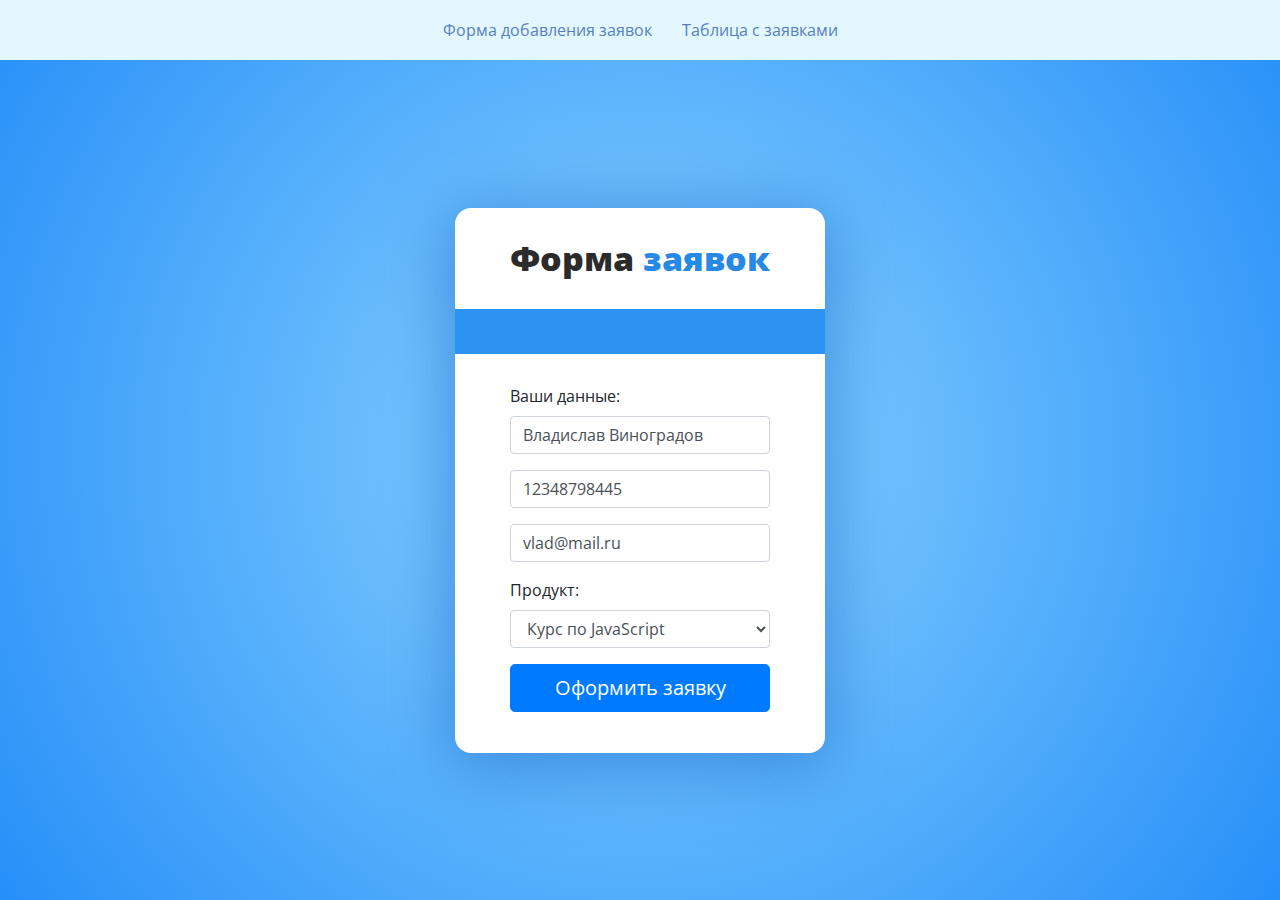
<file: index.html>
<!DOCTYPE html>
<html lang="ru">

<head>
	<meta charset="UTF-8">
	<title>01 - Форма</title>
	<link rel="stylesheet" href="css/bootstrap.min.css" />
	<link rel="stylesheet" href="css/main.css">
	<link href="https://fonts.googleapis.com/css?family=Open+Sans:400,600,700,800&amp;subset=cyrillic-ext" rel="stylesheet">
</head>

<body class="with-nav radial-bg flex-center">

	<!-- Навигация по проекту -->
	<nav class="project-nav">
		<div class="project-nav__links-wrapper">
			<a href="index.html">Форма добавления заявок</a>
			<a href="table.html">Таблица с заявками</a>
		</div>
	</nav>

	<!-- white-plate -->
	<div class="white-plate white-plate--payment">
		<div class="container-fluid">

			<!-- header -->
			<div class="white-plate__header text-center">
				<p class="white-plate__logo">
					<span>Форма</span> заявок
				</p>
			</div>
			<!-- // header -->

			<div class="white-plate__line-between white-plate__line-between--main"></div>

			<form id="form" method="POST" action="">
				<label>Ваши данные:</label>
				<div class="form-group">
					<input id="name" type="text" name="name" autocomplete="on" class="form-control" placeholder="Имя и Фамилия" required>
				</div>
				<div class="form-group">
					<input id="phone" type="text" name="phone" autocomplete="on" class="form-control" placeholder="Телефон">
				</div>
				<div class="form-group">
					<input id="email" type="email" name="email" autocomplete="on" class="form-control" placeholder="Email" required>
				</div>
				<div class="form-group">
					<label for="product">Продукт:</label>
					<!-- <select id="product" name="product" class="form-control" id="exampleFormControlSelect1"> -->
					<select id="product" name="product" class="form-control">
						<option value="course-html">Курс по верстке</option>
						<option value="course-js">Курс по JavaScript</option>
						<option value="course-vue">Курс по VUE JS</option>
						<option value="course-php">Курс по PHP</option>
						<option value="course-wordpress">Курс по WordPress</option>
					</select>
				</div>
				<div class="form-group">
					<button type="submit" class="btn btn-lg btn-primary btn-block">Оформить заявку</button>
				</div>
			</form>

		</div>
	</div>
	<!-- // white-plate -->

	<!-- Модель -->
	<script src="./js/model.js" type="module"></script>

	<!-- Форма -->
	<script src="./js/form/form.test-data.js" type="module"></script>
	<script src="./js/form/form.view.js" type="module"></script>
	<script src="./js/form/form.controller.js" type="module" ></script>

</body>
</html>
</file>
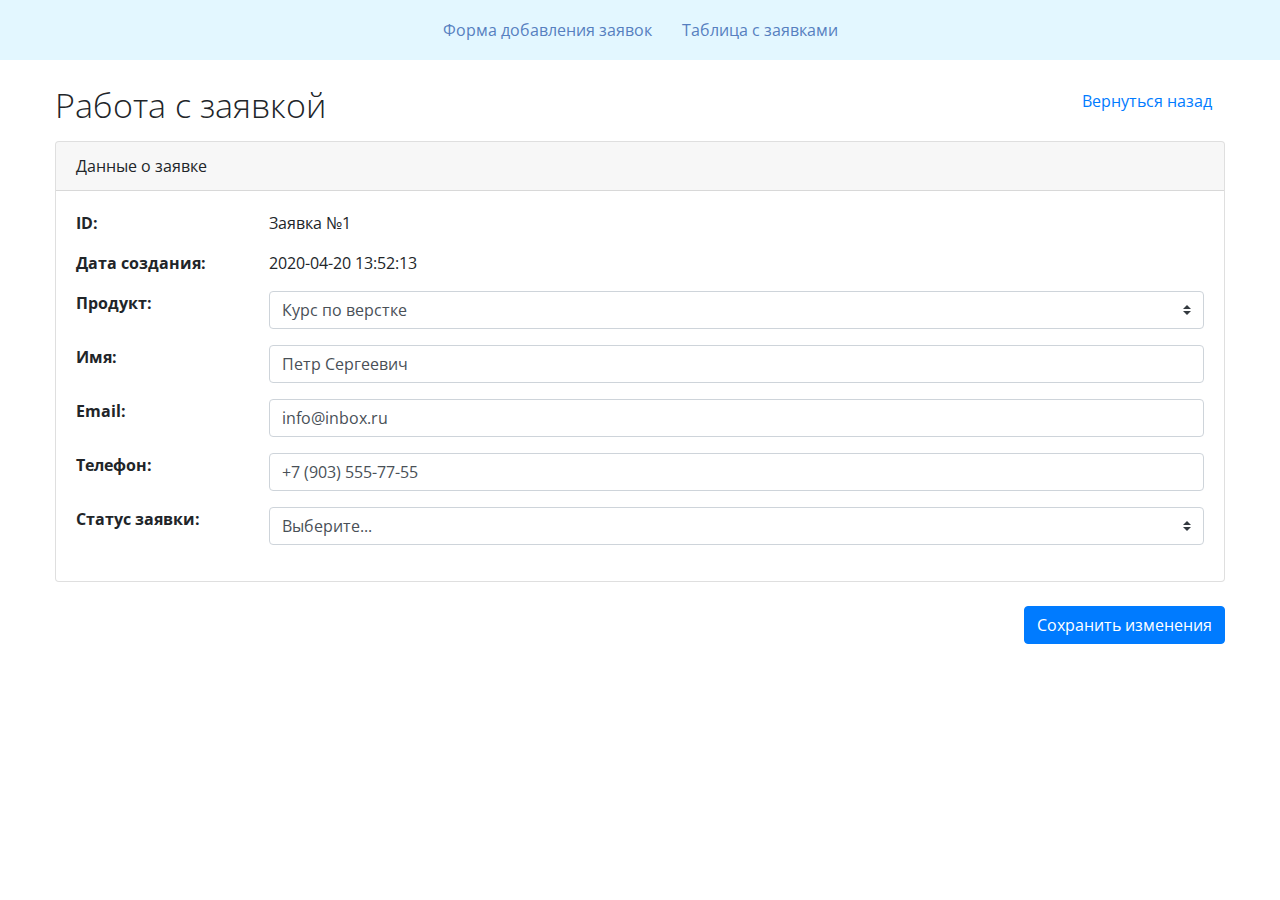
<file: edit.html>
<!DOCTYPE html>
<html lang="ru">
	<head>
		<meta charset="UTF-8" />
		<title>03 - Редактировать заявку</title>
		<link rel="stylesheet" href="css/bootstrap.min.css" />
		<link rel="stylesheet" href="css/main.css" />

		<link
			href="https://fonts.googleapis.com/css?family=Open+Sans:300,400,600,700,800&amp;subset=cyrillic-ext"
			rel="stylesheet"
		/>
		<link
			href="https://fonts.googleapis.com/css?family=Montserrat:400,700&display=swap&subset=cyrillic-ext"
			rel="stylesheet"
		/>
	</head>

	<body class="with-nav">
		<!-- Навигация по проекту -->
		<nav class="project-nav">
			<div class="project-nav__links-wrapper">
				<a href="index.html">Форма добавления заявок</a>
				<a href="table.html">Таблица с заявками</a>
			</div>
		</nav>

		<!-- main-wrapper -->
		<div class="form-wrapper">
			<div class="container-fluid">
				<!-- row -->
				<div class="row justify-content-between align-items-center">
					<div class="col">
						<div class="admin-heading-1">Работа с заявкой</div>
					</div>
					<div class="col text-right">
						<a href="index.html" class="btn btn-link">Вернуться назад</a>
					</div>
				</div>
				<!-- // row -->
				<!-- row -->
				<div class="row">
					<!-- col -->
					<div class="col">
						<form id="form">
							<!-- card -->
							<div class="card mb-4">
								<div class="card-header">Данные о заявке</div>
								<div class="card-body">
									<div class="row mb-3">
										<div class="col-md-2">
											<strong>ID:</strong>
										</div>
										<div class="col">Заявка №<span id="number">1</span></div>
										<input name="id" type="hidden" id="id">
									</div>

									<div class="row mb-3">
										<div class="col-md-2">
											<strong>Дата создания:</strong>
										</div>
										<div class="col" id="date">2020-04-20 13:52:13</div>
									</div>

									<div class="row mb-3">
										<div class="col-md-2">
											<strong>Продукт:</strong>
										</div>
										<div class="col">
											<select id="product" name="product" class="custom-select" >
												<option value="course-html">Курс по верстке</option>
												<option value="course-js">
													Курс по JavaScript
												</option>
												<option value="course-vue">Курс по VUE JS</option>
												<option value="course-php">Курс по PHP</option>
												<option value="course-wordpress">
													Курс по WordPress
												</option>
											</select>
										</div>
									</div>

									<div class="row mb-3">
										<div class="col-md-2">
											<strong>Имя:</strong>
										</div>
										<div class="col">
											<input
												type="text"
												class="form-control"
												value="Петр Сергеевич"
												id="name"
												name="name"
											/>
										</div>
									</div>

									<div class="row mb-3">
										<div class="col-md-2">
											<strong>Email:</strong>
										</div>
										<div class="col">
											<input
												type="text"
												class="form-control"
												value="info@inbox.ru"
												id="email"
												name="email"
												/>
										</div>
									</div>

									<div class="row mb-3">
										<div class="col-md-2">
											<strong>Телефон:</strong>
										</div>
										<div class="col">
											<input
												type="text"
												class="form-control"
												value="+7 (903) 555-77-55"
												id="phone"
												name="phone"
												/>
										</div>
									</div>

									<div class="row mb-3">
										<div class="col-md-2">
											<strong>Статус заявки:</strong>
										</div>
										<div class="col">
											<select class="custom-select" id="status" name="status">
												<option selected="">Выберите...</option>
												<option value="new">Новая</option>
												<option value="inwork">В работе</option>
												<option value="complete">Завершена</option>
											</select>
										</div>
									</div>
								</div>
							</div>
							<!-- //card -->
							<div class="row justify-content-between">
								<div class="col text-right">
									<button type="submit" class="btn btn-primary">Сохранить изменения</button>
								</div>
							</div>
						</form>
					</div>
					<!-- //col -->
				</div>
				<!-- //row -->
			</div>
		</div>
		<!-- // main-wrapper -->

		<!-- Модель -->
		<script src="./js/model.js" type="module"></script>

		<!-- Редактирование -->
		<script src="./js/edit/edit.view.js" type="module"></script>
		<script src="./js/edit/edit.controller.js" type="module"></script>

	</body>
</html>
</file>
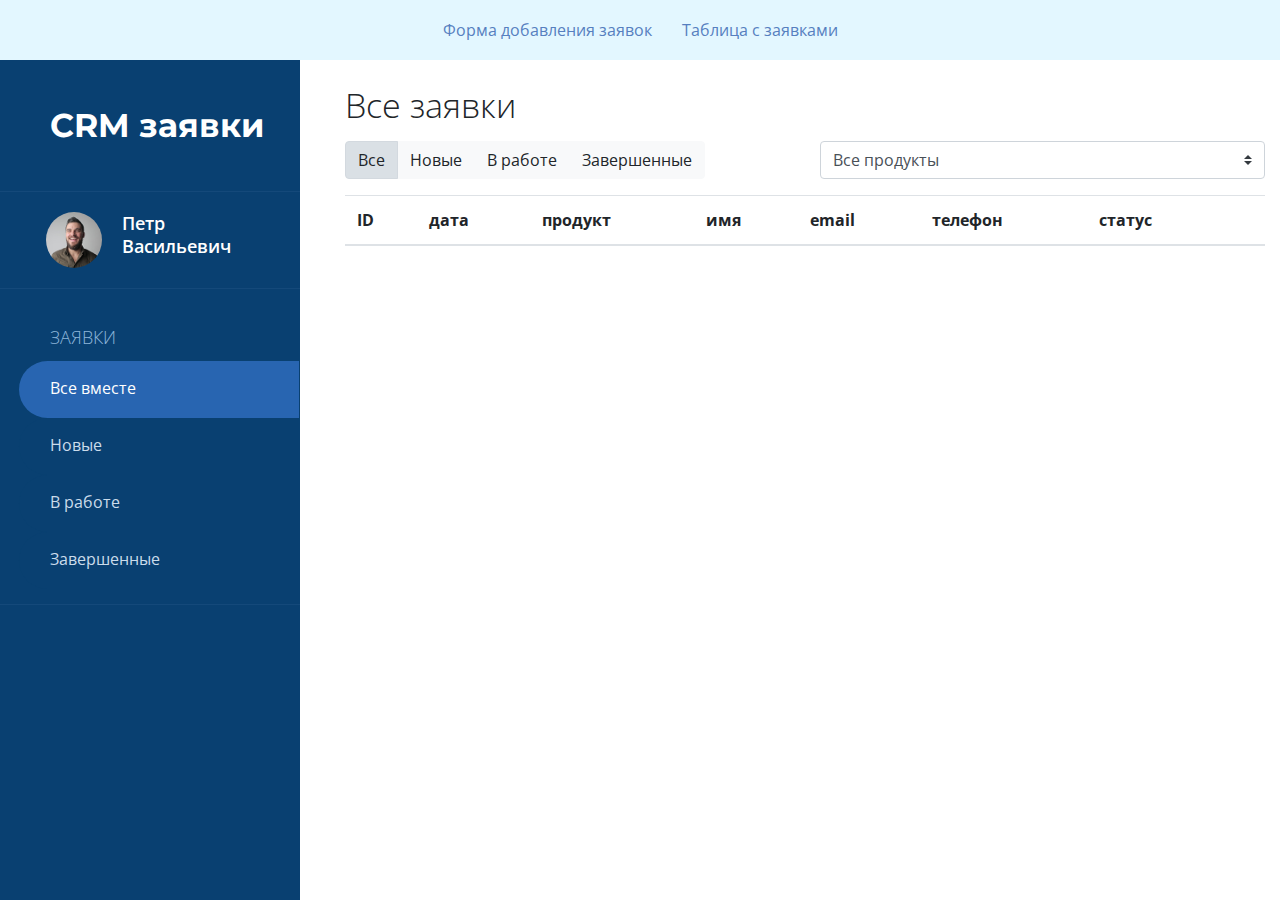
<file: table.html>
<!DOCTYPE html>
<html lang="ru">
	<head>
		<meta charset="UTF-8" />
		<title>02 - Таблица с заявками</title>
		<link rel="stylesheet" href="css/bootstrap.min.css" />
		<link rel="stylesheet" href="css/main.css" />
		<link
			href="https://fonts.googleapis.com/css?family=Open+Sans:300,400,600,700,800&amp;subset=cyrillic-ext"
			rel="stylesheet"
		/>
		<link
			href="https://fonts.googleapis.com/css?family=Montserrat:400,700&display=swap&subset=cyrillic-ext"
			rel="stylesheet"
		/>
	</head>

	<body class="with-nav body--dashboard">
		<!-- Навигация по проекту -->
		<nav class="project-nav">
			<div class="project-nav__links-wrapper">
				<a href="index.html">Форма добавления заявок</a>
				<a href="table.html">Таблица с заявками</a>
			</div>
		</nav>

		<!-- left-panel -->
		<div class="left-panel blue-skin">
			<!-- Logo -->
			<div class="left-panel__logo">
				<div class="left-panel__logo-title">CRM заявки</div>
			</div>
			<!-- // Logo -->
			<!-- User -->
			<div class="left-panel__user clearfix">
				<div class="left-panel__user-photo">
					<img src="img/avatars/avatar-128.jpg" alt="Avatar" />
				</div>
				<div class="left-panel__user-name">Петр <br />Васильевич</div>
			</div>
			<!-- // User -->
			<!-- Navigation 1 -->
			<div class="left-panel__navigation">
				<div class="left-panel__navigation-title">Заявки</div>
				<ul>
					<li><a data-value="all" data-role="left-status" href="#" class="active">Все вместе</a></li>
					<li><a data-value="new" data-role="left-status" href="#" >Новые<div class="badge" id="badge-new">12</div></a></li>
					<li><a data-value="inwork" data-role="left-status" href="#">В работе</a></li>
					<li><a data-value="complete" data-role="left-status" href="#">Завершенные</a></li>
				</ul>
			</div>
			<!-- // Navigation 1 -->

		</div>
		<!-- // left-panel -->

		<!-- main-wrapper -->
		<div class="main-wrapper">
			<div class="container-fluid">
				<div class="admin-heading-1">Все заявки</div>

				<form action="">
					<!-- <div class="form-row"> -->
					<div class="row mb-3 justify-content-start">
						<!-- Col -->
						<div class="col">
							<div id="topStatusBar" class="btn-group" role="group" aria-label="...">
								<a href="#" class="btn btn-light" data-value="all">Все</a>
								<a href="#" class="btn btn-light" data-value="new">Новые</a>
								<a href="#" class="btn btn-light" data-value="inwork">В работе</a>
								<a href="#" class="btn btn-light" data-value="complete">Завершенные</a>
							</div>
						</div>
						<!-- // Col -->
						<!-- Col -->
						<div class="col">
							<select class="custom-select" id="productSelect">
								<option value="all" selected>Все продукты</option>
								<option value="course-html">Курс по верстке</option>
								<option value="course-js">Курс по JavaScript</option>
								<option value="course-vue">Курс по VUE JS</option>
								<option value="course-php">Курс по PHP</option>
								<option value="course-wordpress">Курс по WordPress</option>
							</select>
						</div>
						<!-- // Col -->
					</div>
				</form>

				<table class="table fs-14">
					<thead>
						<tr>
							<th>ID</th>
							<th>дата</th>
							<th>продукт</th>
							<th>имя</th>
							<th>email</th>
							<th>телефон</th>
							<th>статус</th>
							<th></th>
						</tr>
					</thead>
					<tbody id="tbody">
						<!-- <tr>
					
						</tr> -->
					</tbody>
				</table>
			</div>
		</div>
		<!-- // main-wrapper -->

		<!-- Модель -->
		<script src="./js/model.js" type="module"></script>

		<!-- Таблица -->
		<script src="./js/table/table.view.js" type="module"></script>
		<script src="./js/table/table.controller.js" type="module"></script>

	</body>
</html>
</file>
<file: css/main.css>
* {
	box-sizing: border-box;
}
html {
	height: 100%;
}
body {
	height: 100%;
	margin: 0;
	padding: 0;
	background: #fff;
	font-family: 'Open Sans', sans-serif;
}
.radial-bg {
	background: #2d77bb;
	background: radial-gradient(circle, #8dd5ff 0%, #268ff8 100%);
}
.flex-center {
	display: -webkit-box;
	display: flex;
	-webkit-box-align: center;
	align-items: center;
	-webkit-box-pack: center;
	justify-content: center;
}
.white-plate {
	background-color: #fff;
	border-radius: 16px;
	max-width: 1200px;
	margin-left: auto;
	margin-right: auto;
	padding-left: 40px;
	padding-right: 40px;
	padding-bottom: 55px;
	box-shadow: 0px 10px 62px 10px #133b9a;
}
.white-plate.white-plate--payment {
	max-width: 400px;
	padding-bottom: 25px;
	box-shadow: 0px 10px 62px 10px rgba(47, 128, 214, 0.71);
}
.white-plate__header {
	padding-top: 25px;
	padding-bottom: 25px;
}
.white-plate__logo {
	font-weight: 800;
	font-size: 34px;
	color: #2789e6;
	transition: 0.2s ease-in;
	margin: 0;
}
.white-plate__logo span {
	color: #2b2b2b;
}
@media (max-width: 576px) {
	.white-plate__logo {
		display: block;
		text-align: center;
	}
}
.white-plate__line-between {
	background-color: #2d93f0;
	height: 60px;
	margin-left: -55px;
	margin-right: -55px;
	margin-bottom: 40px;
}
.white-plate__line-between--main {
	background-color: #2d93f0;
	height: 45px;
	margin-bottom: 30px;
}
.body--dashboard {
	padding-left: 330px;
}
.left-panel {
	background-color: #094071;
	width: 300px;
	height: 100%;
	left: 0;
	top: 0;
	bottom: 0;
	color: #fff;
	position: fixed;
	z-index: 1;
}
.left-panel__logo {
	padding-top: 41px;
	padding-left: 50px;
	padding-bottom: 40px;
	border-bottom: 1px solid #14497a;
}
.left-panel__logo-title {
	font-family: 'Montserrat', sans-serif;
	color: #fff;
	font-size: 33px;
	font-weight: 700;
}
.left-panel__logo-subtitle {
	color: #8aacce;
	font-size: 14px;
	font-weight: 400;
	text-transform: uppercase;
}
.left-panel__user {
	padding-left: 46px;
	padding-right: 30px;
	padding-top: 20px;
	padding-bottom: 20px;
	border-bottom: 1px solid #14497a;
}
.left-panel__user-photo {
	width: 56px;
	height: 56px;
	border-radius: 80px;
	float: left;
	overflow: hidden;
}
.left-panel__user-photo img {
	max-width: 100%;
	height: auto;
}
.left-panel__user-name {
	font-size: 18px;
	line-height: 1.3;
	font-weight: 600;
	margin-left: 76px;
}
.left-panel__navigation {
	color: #cbdceb;
	font-size: 16px;
	padding-left: 50px;
	padding-top: 35px;
	padding-bottom: 15px;
	border-bottom: 1px solid #14497a;
}
.left-panel__navigation--no-line {
	border-bottom: none;
}
.left-panel__navigation-title {
	font-size: 18px;
	color: #8eb6da;
	font-weight: 200;
	margin-bottom: 10px;
	text-transform: uppercase;
}
.left-panel__navigation ul {
	margin: 0;
	padding: 0;
	list-style-type: none;
}
.left-panel__navigation ul li {
	margin: 0;
	padding: 0;
	margin-bottom: 0px;
}
.left-panel__navigation a {
	color: #cbdceb;
	display: block;
	width: 280px;
	position: relative;
	z-index: 2;
	transition: 250ms all ease-in;
	margin-left: -31px;
	padding-left: 31px;
	padding-top: 15px;
	padding-bottom: 18px;
	background-color: #094071;
	border-radius: 80px 0px 0px 80px;
	transition: 100ms all ease-out;
}
.left-panel__navigation a:hover,
.left-panel__navigation a.active {
	text-decoration: none;
	background-color: #2865b1;
	color: #fff;
}
.left-panel__navigation .badge {
	background-color: #2865b1;
	color: #fff;
	border-radius: 32px;
	padding: 6px 10px 5px;
	line-height: 1;
	font-size: 14px;
}
.left-panel__navigation .badge:first-child {
	margin-left: 5px;
}
.main-wrapper {
	margin-left: 0px;
	padding-top: 0px;
	padding-bottom: 20px;
}
.form-wrapper {
	max-width: 1200px;
	margin-left: auto;
	margin-right: auto;
}
.admin-heading-1 {
	font-size: 34px;
	font-weight: 200;
	margin: 20px 0 10px;
}
.badge {
	padding: 6px 10px 5px;
	font-size: 14px;
}
.mt-0 {
	margin-top: 0;
}
.mt-5 {
	margin-top: 5px;
}
.mt-10 {
	margin-top: 10px;
}
.mt-15 {
	margin-top: 15px;
}
.mt-20 {
	margin-top: 20px;
}
.mt-25 {
	margin-top: 25px;
}
.mt-30 {
	margin-top: 30px !important;
}
.mt-35 {
	margin-top: 35px;
}
.mt-40 {
	margin-top: 40px;
}
.mt-45 {
	margin-top: 45px;
}
.mt-50 {
	margin-top: 50px;
}
.mt-55 {
	margin-top: 55px;
}
.mt-60 {
	margin-top: 60px;
}
.mt-65 {
	margin-top: 65px;
}
.mt-70 {
	margin-top: 70px;
}
.mt-75 {
	margin-top: 75px;
}
.mt-80 {
	margin-top: 80px;
}
.mt-85 {
	margin-top: 85px;
}
.mt-90 {
	margin-top: 90px;
}
.mt-95 {
	margin-top: 95px;
}
.mt-100 {
	margin-top: 100px;
}
.mb-0 {
	margin-bottom: 0;
}
.mb-5 {
	margin-bottom: 5px;
}
.mb-10 {
	margin-bottom: 10px;
}
.mb-15 {
	margin-bottom: 15px !important;
}
.mb-20 {
	margin-bottom: 20px;
}
.mb-25 {
	margin-bottom: 25px;
}
.mb-30 {
	margin-bottom: 30px;
}
.mb-35 {
	margin-bottom: 35px;
}
.mb-40 {
	margin-bottom: 40px;
}
.mb-45 {
	margin-bottom: 45px;
}
.mb-50 {
	margin-bottom: 50px;
}
.mb-55 {
	margin-bottom: 55px;
}
.mb-60 {
	margin-bottom: 60px;
}
.mb-65 {
	margin-bottom: 65px;
}
.mb-70 {
	margin-bottom: 70px;
}
.mb-75 {
	margin-bottom: 75px;
}
.mb-80 {
	margin-bottom: 80px;
}
.mb-85 {
	margin-bottom: 85px;
}
.mb-90 {
	margin-bottom: 90px;
}
.mb-95 {
	margin-bottom: 95px;
}
.mb-100 {
	margin-bottom: 100px;
}
.mb-120 {
	margin-bottom: 120px;
}
.ml-0 {
	margin-left: 0;
}
.ml-5 {
	margin-left: 5px;
}
.ml-10 {
	margin-left: 10px;
}
.ml-15 {
	margin-left: 15px;
}
.ml-20 {
	margin-left: 20px;
}
.ml-25 {
	margin-left: 25px;
}
.ml-30 {
	margin-left: 30px;
}
.ml-35 {
	margin-left: 35px;
}
.ml-40 {
	margin-left: 40px;
}
.ml-45 {
	margin-left: 45px;
}
.ml-50 {
	margin-left: 50px;
}
.ml-55 {
	margin-left: 55px;
}
.ml-60 {
	margin-left: 60px;
}
.ml-65 {
	margin-left: 65px;
}
.ml-70 {
	margin-left: 70px;
}
.ml-75 {
	margin-left: 75px;
}
.ml-80 {
	margin-left: 80px;
}
.ml-85 {
	margin-left: 85px;
}
.ml-90 {
	margin-left: 90px;
}
.ml-95 {
	margin-left: 95px;
}
.ml-100 {
	margin-left: 100px;
}
.mr-0 {
	margin-right: 0;
}
.mr-5 {
	margin-right: 5px;
}
.mr-10 {
	margin-right: 10px;
}
.mr-15 {
	margin-right: 15px;
}
.mr-20 {
	margin-right: 20px;
}
.mr-25 {
	margin-right: 25px;
}
.mr-30 {
	margin-right: 30px;
}
.mr-35 {
	margin-right: 35px;
}
.mr-40 {
	margin-right: 40px;
}
.mr-45 {
	margin-right: 45px;
}
.mr-50 {
	margin-right: 50px;
}
.mr-55 {
	margin-right: 55px;
}
.mr-60 {
	margin-right: 60px;
}
.mr-65 {
	margin-right: 65px;
}
.mr-70 {
	margin-right: 70px;
}
.mr-75 {
	margin-right: 75px;
}
.mr-80 {
	margin-right: 80px;
}
.mr-85 {
	margin-right: 85px;
}
.mr-90 {
	margin-right: 90px;
}
.mr-95 {
	margin-right: 95px;
}
.mr-100 {
	margin-right: 100px;
}
.no-margins {
	margin: 0;
}
.pt-0 {
	padding-top: 0;
}
.pt-5 {
	padding-top: 5px;
}
.pt-10 {
	padding-top: 10px;
}
.pt-15 {
	padding-top: 15px;
}
.pt-20 {
	padding-top: 20px;
}
.pt-25 {
	padding-top: 25px;
}
.pt-30 {
	padding-top: 30px;
}
.pt-35 {
	padding-top: 35px;
}
.pt-40 {
	padding-top: 40px;
}
.pt-45 {
	padding-top: 45px;
}
.pt-50 {
	padding-top: 50px;
}
.pt-55 {
	padding-top: 55px;
}
.pt-60 {
	padding-top: 60px;
}
.pt-65 {
	padding-top: 65px;
}
.pt-70 {
	padding-top: 70px;
}
.pt-75 {
	padding-top: 75px;
}
.pt-80 {
	padding-top: 80px;
}
.pt-85 {
	padding-top: 85px;
}
.pt-90 {
	padding-top: 90px;
}
.pt-95 {
	padding-top: 95px;
}
.pt-100 {
	padding-top: 100px;
}
.pb-0 {
	padding-bottom: 0;
}
.pb-5 {
	padding-bottom: 5px;
}
.pb-10 {
	padding-bottom: 10px;
}
.pb-15 {
	padding-bottom: 15px;
}
.pb-20 {
	padding-bottom: 20px;
}
.pb-25 {
	padding-bottom: 25px;
}
.pb-30 {
	padding-bottom: 30px;
}
.pb-35 {
	padding-bottom: 35px;
}
.pb-40 {
	padding-bottom: 40px;
}
.pb-45 {
	padding-bottom: 45px;
}
.pb-50 {
	padding-bottom: 50px;
}
.pb-55 {
	padding-bottom: 55px;
}
.pb-60 {
	padding-bottom: 60px;
}
.pb-65 {
	padding-bottom: 65px;
}
.pb-70 {
	padding-bottom: 70px;
}
.pb-75 {
	padding-bottom: 75px;
}
.pb-80 {
	padding-bottom: 80px;
}
.pb-85 {
	padding-bottom: 85px;
}
.pb-90 {
	padding-bottom: 90px;
}
.pb-95 {
	padding-bottom: 95px;
}
.pb-100 {
	padding-bottom: 100px;
}
.pb-100 {
	padding-bottom: 100px;
}
.pb-120 {
	padding-bottom: 120px;
}
.pl-0 {
	padding-left: 0;
}
.pl-5 {
	padding-left: 5px;
}
.pl-10 {
	padding-left: 10px;
}
.pl-15 {
	padding-left: 15px;
}
.pl-20 {
	padding-left: 20px;
}
.pl-25 {
	padding-left: 25px;
}
.pl-30 {
	padding-left: 30px;
}
.pl-35 {
	padding-left: 35px;
}
.pl-40 {
	padding-left: 40px;
}
.pl-45 {
	padding-left: 45px;
}
.pl-50 {
	padding-left: 50px;
}
.pl-55 {
	padding-left: 55px;
}
.pl-60 {
	padding-left: 60px;
}
.pl-65 {
	padding-left: 65px;
}
.pl-70 {
	padding-left: 70px;
}
.pl-75 {
	padding-left: 75px;
}
.pl-80 {
	padding-left: 80px;
}
.pl-85 {
	padding-left: 85px;
}
.pl-90 {
	padding-left: 90px;
}
.pl-95 {
	padding-left: 95px;
}
.pl-100 {
	padding-left: 100px;
}
.pr-0 {
	padding-right: 0;
}
.pr-5 {
	padding-right: 5px;
}
.pr-10 {
	padding-right: 10px;
}
.pr-15 {
	padding-right: 15px;
}
.pr-20 {
	padding-right: 20px;
}
.pr-25 {
	padding-right: 25px;
}
.pr-30 {
	padding-right: 30px;
}
.pr-35 {
	padding-right: 35px;
}
.pr-40 {
	padding-right: 40px;
}
.pr-45 {
	padding-right: 45px;
}
.pr-50 {
	padding-right: 50px;
}
.pr-55 {
	padding-right: 55px;
}
.pr-60 {
	padding-right: 60px;
}
.pr-65 {
	padding-right: 65px;
}
.pr-70 {
	padding-right: 70px;
}
.pr-75 {
	padding-right: 75px;
}
.pr-80 {
	padding-right: 80px;
}
.pr-85 {
	padding-right: 85px;
}
.pr-90 {
	padding-right: 90px;
}
.pr-95 {
	padding-right: 95px;
}
.pr-100 {
	padding-right: 100px;
}
.no-paddings {
	padding: 0;
}
/* Floats */
.float-right {
	float: right;
}
.float-left {
	float: left;
}
.clearfix::after,
.clearfix::before {
	content: '';
	display: table;
	clear: both;
}
/* Text align */
.text-center {
	text-align: center;
}
.text-left {
	text-align: left;
}
.text-right {
	text-align: right;
}
.text-justify {
	text-align: justify;
}
/* Font weight */
.light {
	font-weight: 300;
}
.normal {
	font-weight: 400;
}
.strong {
	font-weight: 700;
}

.project-nav {
	display: block;
	position: absolute;
	top: 0;
	left: 0;
	right: 0;
	height: 60px;
	z-index: 999;

	background-color: #e3f7ff;
	color: #fff;
}

.project-nav__links-wrapper {
	display: flex;
	justify-content: center;
	column-gap: 30px;
	align-items: center;
	height: 100%;
}

.project-nav a {
	color: rgb(86, 127, 192);
}

body.with-nav {
	padding-top: 60px;
}


body.with-nav .left-panel {
	top: 60px;
	bottom: 0px;
	height: auto;
	overflow-x: hidden;
	overflow-y: auto;
}

.none {
	display: none !important;
}
</file>
